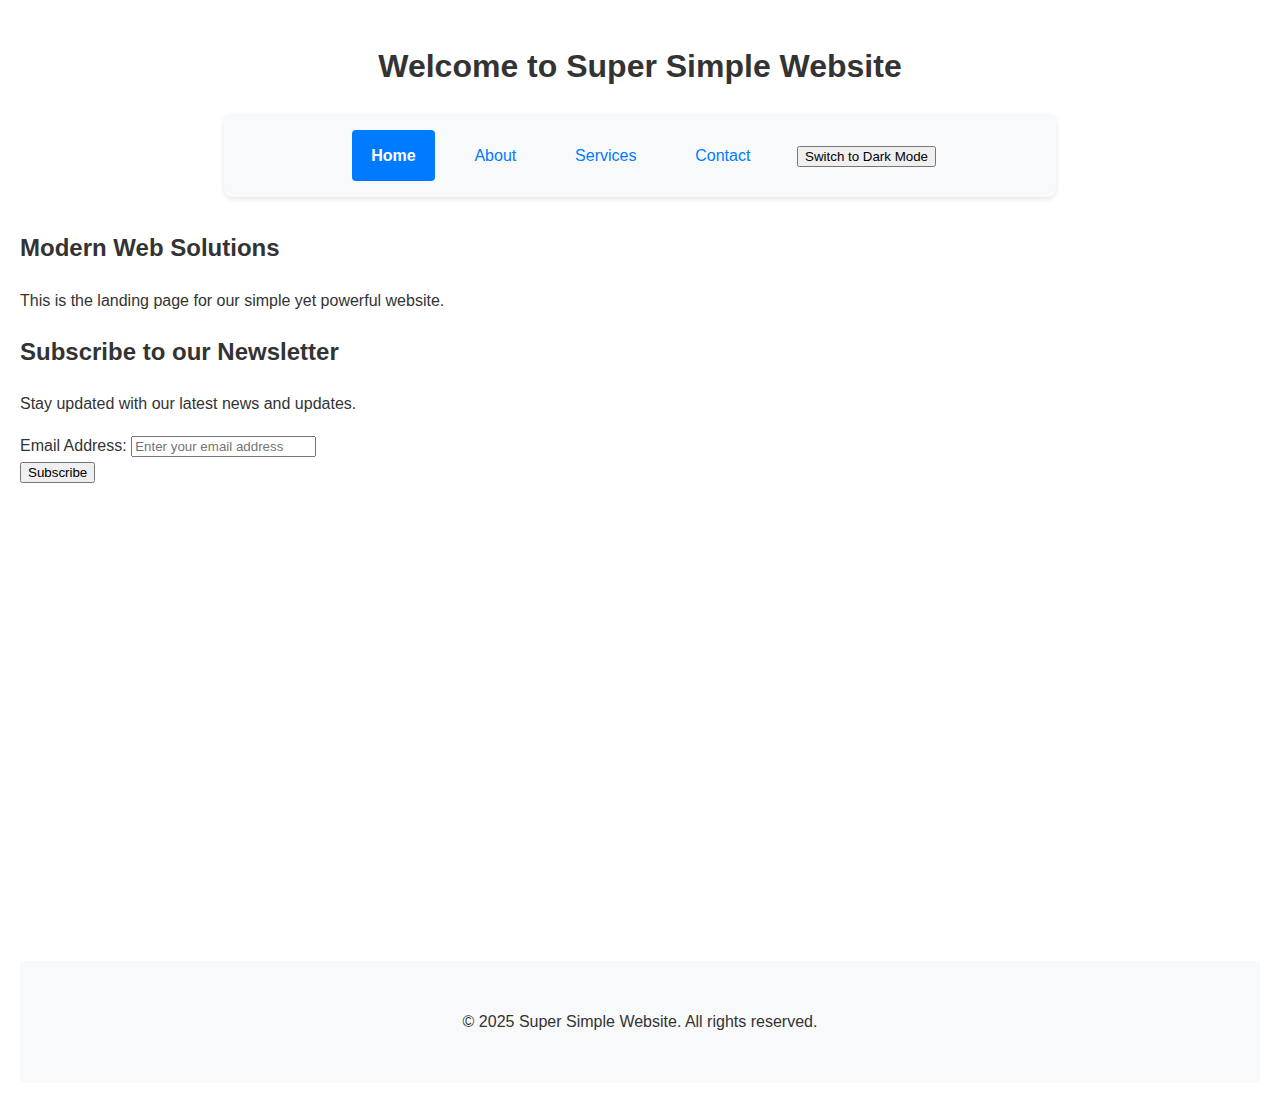
<file: index.html>
<!DOCTYPE html>
<html lang="en">
<head>
    <meta charset="UTF-8">
    <meta name="viewport" content="width=device-width, initial-scale=1.0">
    <meta name="description" content="Welcome to Super Simple Website - Your one-stop solution for modern web development and design services.">
    <meta name="keywords" content="web development, web design, modern website, responsive design, professional services">
    <meta name="author" content="Super Simple Website">
    <meta name="robots" content="index, follow">
    <title>Super Simple Website - Modern Web Solutions</title>
    <link rel="stylesheet" href="style.css">
    <link rel="canonical" href="http://localhost:8000/index.html" />
</head>
<body>
    <header>
        <h1>Welcome to Super Simple Website</h1>
        
        <nav class="nav-links" aria-label="Main navigation">
            <a href="index.html" class="active" aria-current="page">Home</a>
            <a href="about.html">About</a>
            <a href="services.html">Services</a>
            <a href="contact.html">Contact</a>
        </nav>
    </header>

    <main>
        <section class="hero-section">
            <h2>Modern Web Solutions</h2>
            <p>This is the landing page for our simple yet powerful website.</p>
        </section>

        <section class="email-form">
            <h2>Subscribe to our Newsletter</h2>
            <p>Stay updated with our latest news and updates.</p>
            
            <form id="email-subscription-form" method="post" action="#">
                <div class="form-group">
                    <label for="email">Email Address:</label>
                    <input type="email" id="email" name="email" class="form-control" placeholder="Enter your email address" required>
                </div>
                
                <button type="submit" class="btn-submit">Subscribe</button>
            </form>
        </section>
    </main>

    <footer>
        <p>&copy; 2025 Super Simple Website. All rights reserved.</p>
    </footer>

    <script src="script.js"></script>
</body>
</html>
</file>
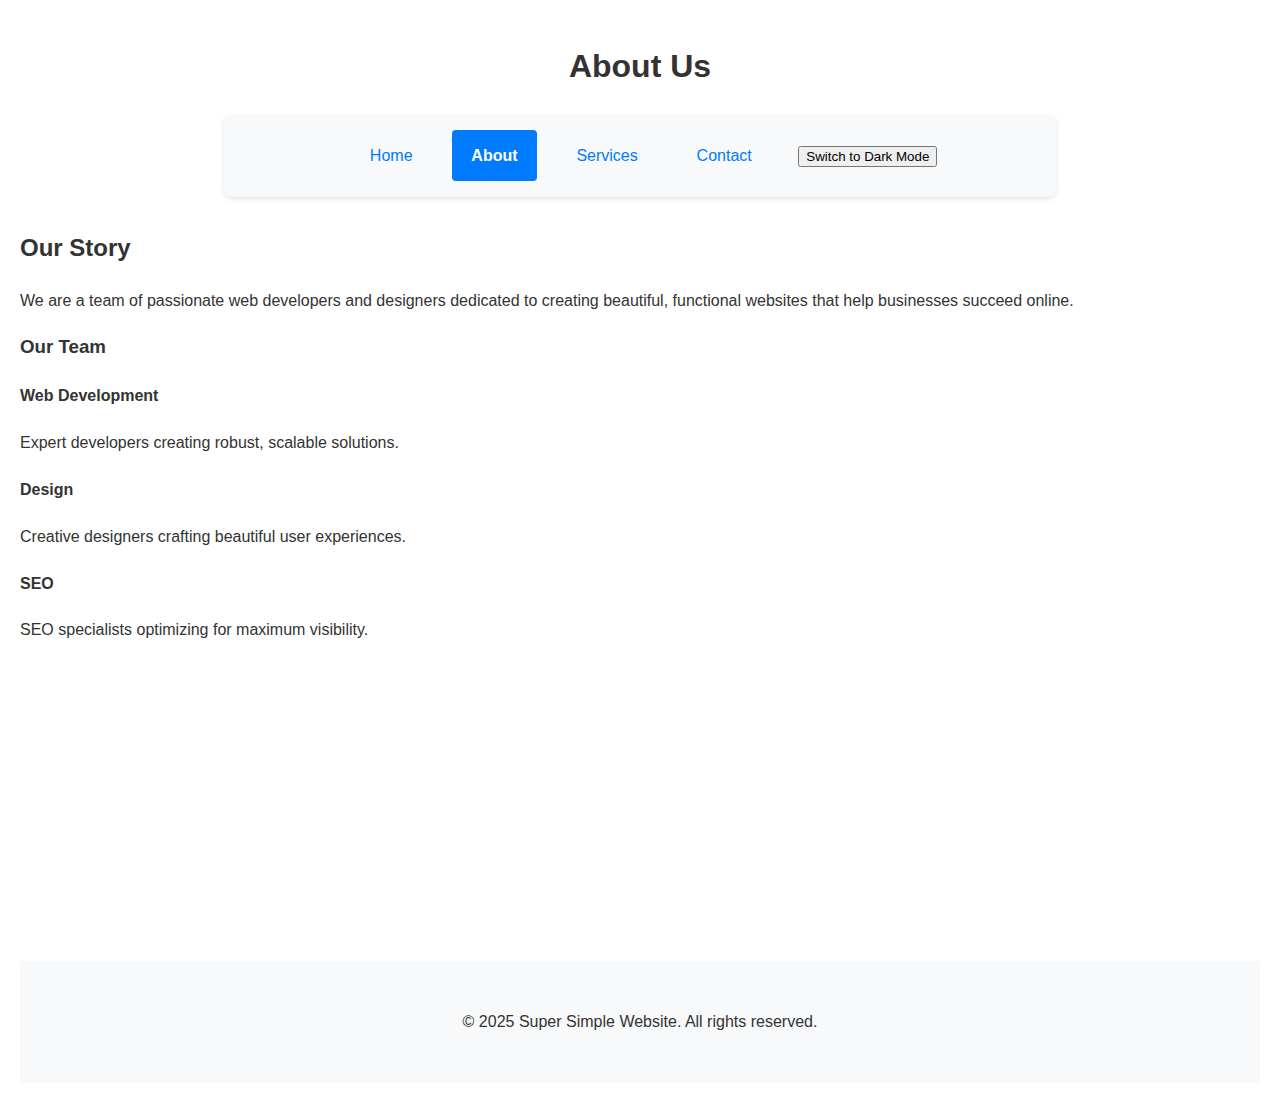
<file: about.html>
<!DOCTYPE html>
<html lang="en">
<head>
    <meta charset="UTF-8">
    <meta name="viewport" content="width=device-width, initial-scale=1.0">
    <meta name="description" content="Learn about our team, mission, and values at Super Simple Website. Discover how we help businesses succeed online.">
    <meta name="keywords" content="about us, web development team, company mission, web design values, professional team">
    <meta name="author" content="Super Simple Website">
    <meta name="robots" content="index, follow">
    <title>About Us - Super Simple Website</title>
    <link rel="stylesheet" href="style.css">
    <link rel="canonical" href="http://localhost:8000/about.html" />
</head>
<body>
    <header>
        <h1>About Us</h1>
        
        <nav class="nav-links" aria-label="Main navigation">
            <a href="index.html">Home</a>
            <a href="about.html" class="active" aria-current="page">About</a>
            <a href="services.html">Services</a>
            <a href="contact.html">Contact</a>
        </nav>
    </header>

    <main>
        <section class="about-section">
            <h2>Our Story</h2>
            <p>We are a team of passionate web developers and designers dedicated to creating beautiful, functional websites that help businesses succeed online.</p>
            
            <div class="team-section">
                <h3>Our Team</h3>
                <div class="team-grid">
                    <article class="team-member">
                        <h4>Web Development</h4>
                        <p>Expert developers creating robust, scalable solutions.</p>
                    </article>
                    <article class="team-member">
                        <h4>Design</h4>
                        <p>Creative designers crafting beautiful user experiences.</p>
                    </article>
                    <article class="team-member">
                        <h4>SEO</h4>
                        <p>SEO specialists optimizing for maximum visibility.</p>
                    </article>
                </div>
            </div>
        </section>
    </main>

    <footer>
        <p>&copy; 2025 Super Simple Website. All rights reserved.</p>
    </footer>

    <script src="script.js"></script>
</body>
</html>
</file>
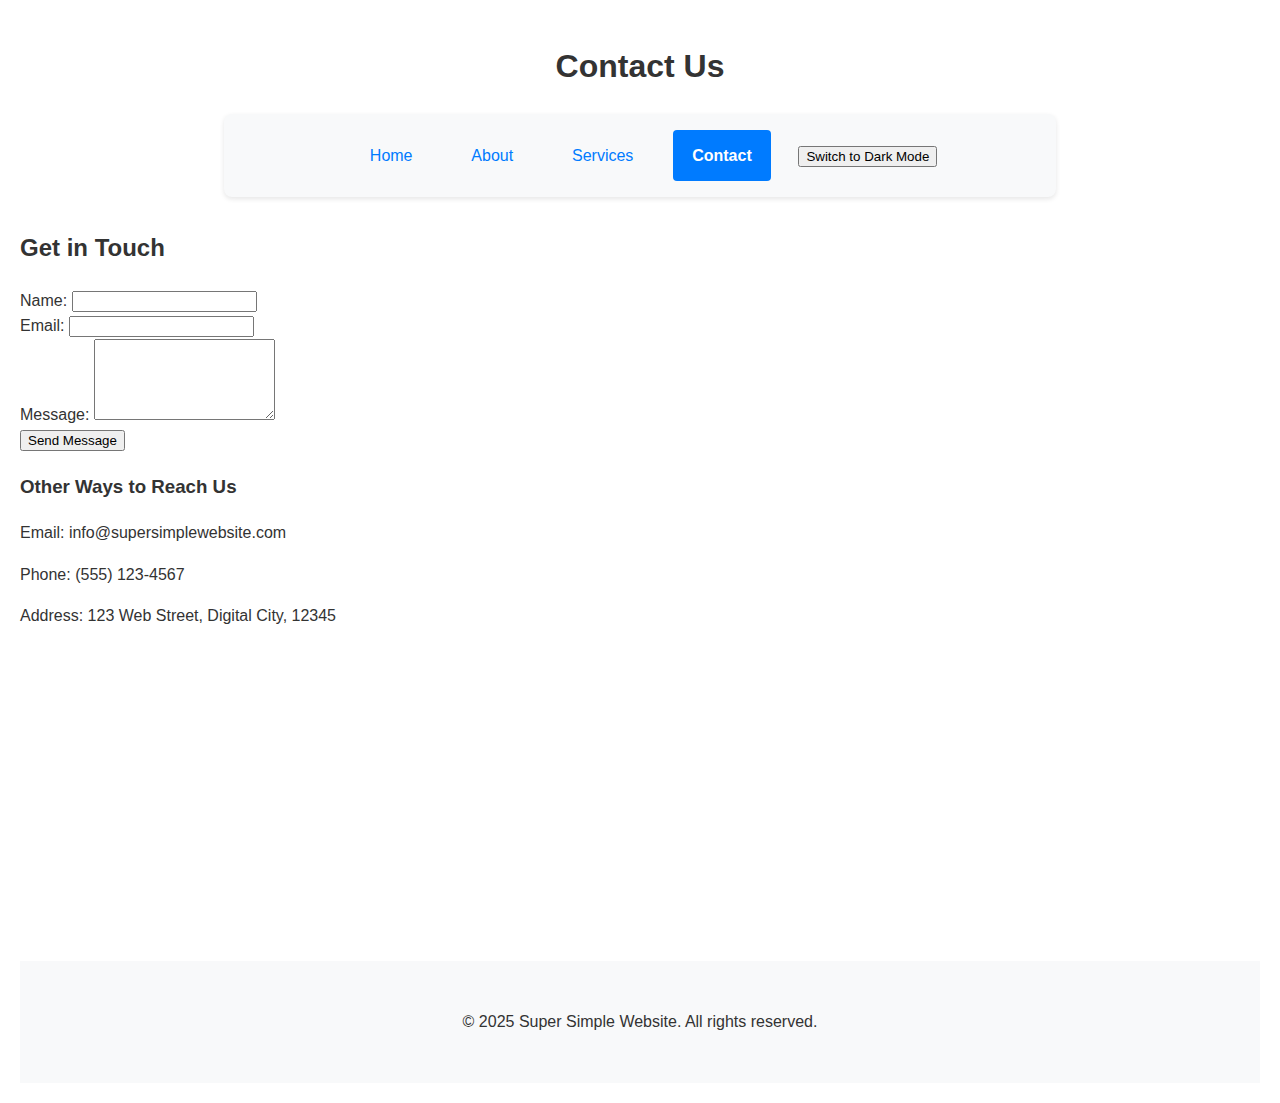
<file: contact.html>
<!DOCTYPE html>
<html lang="en">
<head>
    <meta charset="UTF-8">
    <meta name="viewport" content="width=device-width, initial-scale=1.0">
    <meta name="description" content="Get in touch with Super Simple Website. Contact us for web development, design services, or any questions about our solutions.">
    <meta name="keywords" content="contact us, web development contact, get in touch, website inquiries, professional services contact">
    <meta name="author" content="Super Simple Website">
    <meta name="robots" content="index, follow">
    <title>Contact Us - Super Simple Website</title>
    <link rel="stylesheet" href="style.css">
    <link rel="canonical" href="http://localhost:8000/contact.html" />
</head>
<body>
    <header>
        <h1>Contact Us</h1>
        
        <nav class="nav-links" aria-label="Main navigation">
            <a href="index.html">Home</a>
            <a href="about.html">About</a>
            <a href="services.html">Services</a>
            <a href="contact.html" class="active" aria-current="page">Contact</a>
        </nav>
    </header>

    <main>
        <section class="contact-section">
            <h2>Get in Touch</h2>
            <div class="contact-container">
                <form id="contact-form" class="contact-form" method="post" action="#">
                    <div class="form-group">
                        <label for="name">Name:</label>
                        <input type="text" id="name" name="name" class="form-control" required>
                    </div>
                    
                    <div class="form-group">
                        <label for="email">Email:</label>
                        <input type="email" id="email" name="email" class="form-control" required>
                    </div>
                    
                    <div class="form-group">
                        <label for="message">Message:</label>
                        <textarea id="message" name="message" class="form-control" rows="5" required></textarea>
                    </div>
                    
                    <button type="submit" class="btn-submit">Send Message</button>
                </form>

                <div class="contact-info">
                    <h3>Other Ways to Reach Us</h3>
                    <p>Email: info@supersimplewebsite.com</p>
                    <p>Phone: (555) 123-4567</p>
                    <p>Address: 123 Web Street, Digital City, 12345</p>
                </div>
            </div>
        </section>
    </main>

    <footer>
        <p>&copy; 2025 Super Simple Website. All rights reserved.</p>
    </footer>

    <script src="script.js"></script>
</body>
</html>
</file>
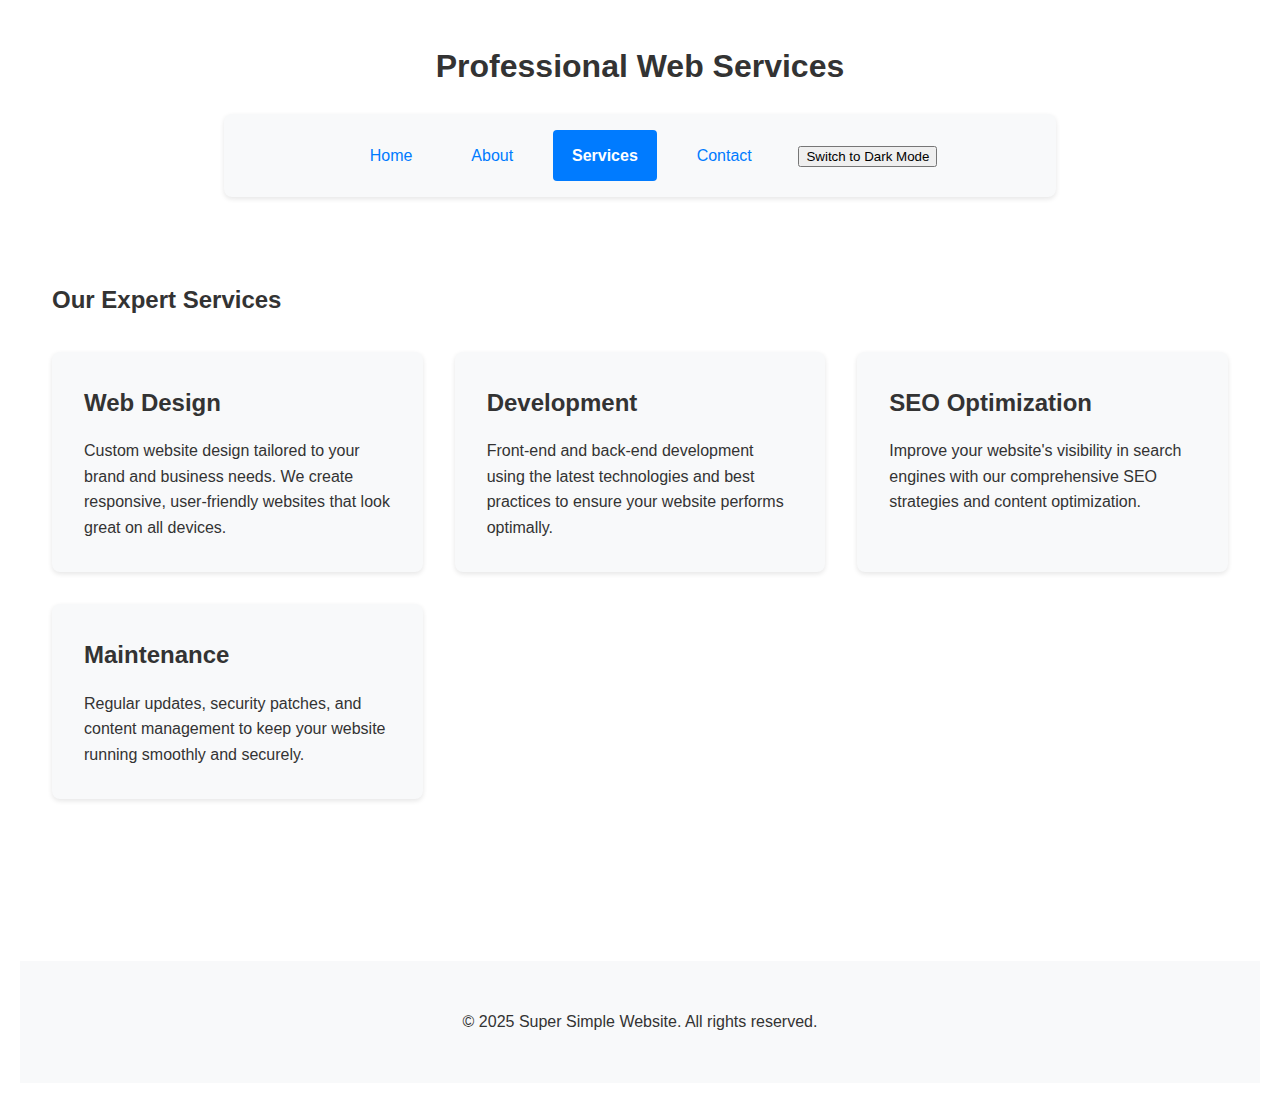
<file: services.html>
<!DOCTYPE html>
<html lang="en">
<head>
    <meta charset="UTF-8">
    <meta name="viewport" content="width=device-width, initial-scale=1.0">
    <meta name="description" content="Professional web services including custom web design, development, SEO optimization, and website maintenance. Get expert solutions for your online presence.">
    <meta name="keywords" content="web design, web development, SEO optimization, website maintenance, professional web services">
    <meta name="author" content="Super Simple Website">
    <meta name="robots" content="index, follow">
    <title>Professional Web Services - Super Simple Website</title>
    <link rel="stylesheet" href="style.css">
    <link rel="canonical" href="http://localhost:8000/services.html" />
</head>
<body>
    <header>
        <h1>Professional Web Services</h1>
        
        <nav class="nav-links" aria-label="Main navigation">
            <a href="index.html">Home</a>
            <a href="about.html">About</a>
            <a href="services.html" class="active" aria-current="page">Services</a>
            <a href="contact.html">Contact</a>
        </nav>
    </header>
    
    <main>
        <section class="services-section">
            <h2>Our Expert Services</h2>
            <div class="services-container">
                <article class="service-card">
                    <h3>Web Design</h3>
                    <p>Custom website design tailored to your brand and business needs. We create responsive, user-friendly websites that look great on all devices.</p>
                </article>
                <article class="service-card">
                    <h3>Development</h3>
                    <p>Front-end and back-end development using the latest technologies and best practices to ensure your website performs optimally.</p>
                </article>
                <article class="service-card">
                    <h3>SEO Optimization</h3>
                    <p>Improve your website's visibility in search engines with our comprehensive SEO strategies and content optimization.</p>
                </article>
                <article class="service-card">
                    <h3>Maintenance</h3>
                    <p>Regular updates, security patches, and content management to keep your website running smoothly and securely.</p>
                </article>
            </div>
        </section>
    </main>
    
    <footer>
        <p>&copy; 2025 Super Simple Website. All rights reserved.</p>
    </footer>

    <script src="script.js"></script>
</body>
</html>
</file>
<file: style.css>
/* Base styles */
:root {
  --bg-color: #ffffff;
  --text-color: #333333;
  --link-color: #007bff;
  --card-bg: #f8f9fa;
  --card-shadow: 0 2px 5px rgba(0,0,0,0.1);
}

[data-theme="dark"] {
  --bg-color: #1a1a1a;
  --text-color: #ffffff;
  --link-color: #66b3ff;
  --card-bg: #2d2d2d;
  --card-shadow: 0 2px 5px rgba(255,255,255,0.1);
}

body {
  font-family: Arial, sans-serif;
  line-height: 1.6;
  margin: 0;
  padding: 20px;
  background-color: var(--bg-color);
  color: var(--text-color);
  transition: background-color 0.3s, color 0.3s;
}

/* SEO and Accessibility Improvements */
.services-section {
  max-width: 1200px;
  margin: 0 auto;
  padding: 2rem;
}

.services-container {
  display: grid;
  grid-template-columns: repeat(auto-fit, minmax(280px, 1fr));
  gap: 2rem;
  margin-top: 2rem;
}

.service-card {
  padding: 2rem;
  border-radius: 8px;
  transition: transform 0.3s ease;
  background-color: var(--card-bg);
  box-shadow: var(--card-shadow);
}

.service-card:hover {
  transform: translateY(-5px);
}

.service-card h3 {
  margin-top: 0;
  margin-bottom: 1rem;
  font-size: 1.5rem;
  color: var(--text-color);
}

.service-card p {
  margin: 0;
  line-height: 1.6;
}

/* Improved Navigation Accessibility */
.nav-links {
  margin: 20px auto;
  max-width: 800px;
  padding: 1rem;
  background-color: var(--card-bg);
  border-radius: 8px;
  box-shadow: var(--card-shadow);
  text-align: center;
}

.nav-links a {
  position: relative;
  display: inline-block;
  padding: 0.8rem 1.2rem;
  margin: 0 0.5rem;
  font-weight: 500;
  text-decoration: none;
  color: var(--link-color);
  border-radius: 4px;
  transition: all 0.3s ease;
}

.nav-links a:hover,
.nav-links a:focus {
  background-color: var(--link-color);
  color: var(--bg-color);
  outline: none;
}

.nav-links a.active {
  background-color: var(--link-color);
  color: var(--bg-color);
  font-weight: 600;
}

/* Semantic Structure */
header {
  text-align: center;
  margin-bottom: 2rem;
}

main {
  min-height: calc(100vh - 200px);
}

footer {
  text-align: center;
  padding: 2rem;
  margin-top: 2rem;
  background-color: var(--card-bg);
  color: var(--text-color);
}
</file>
